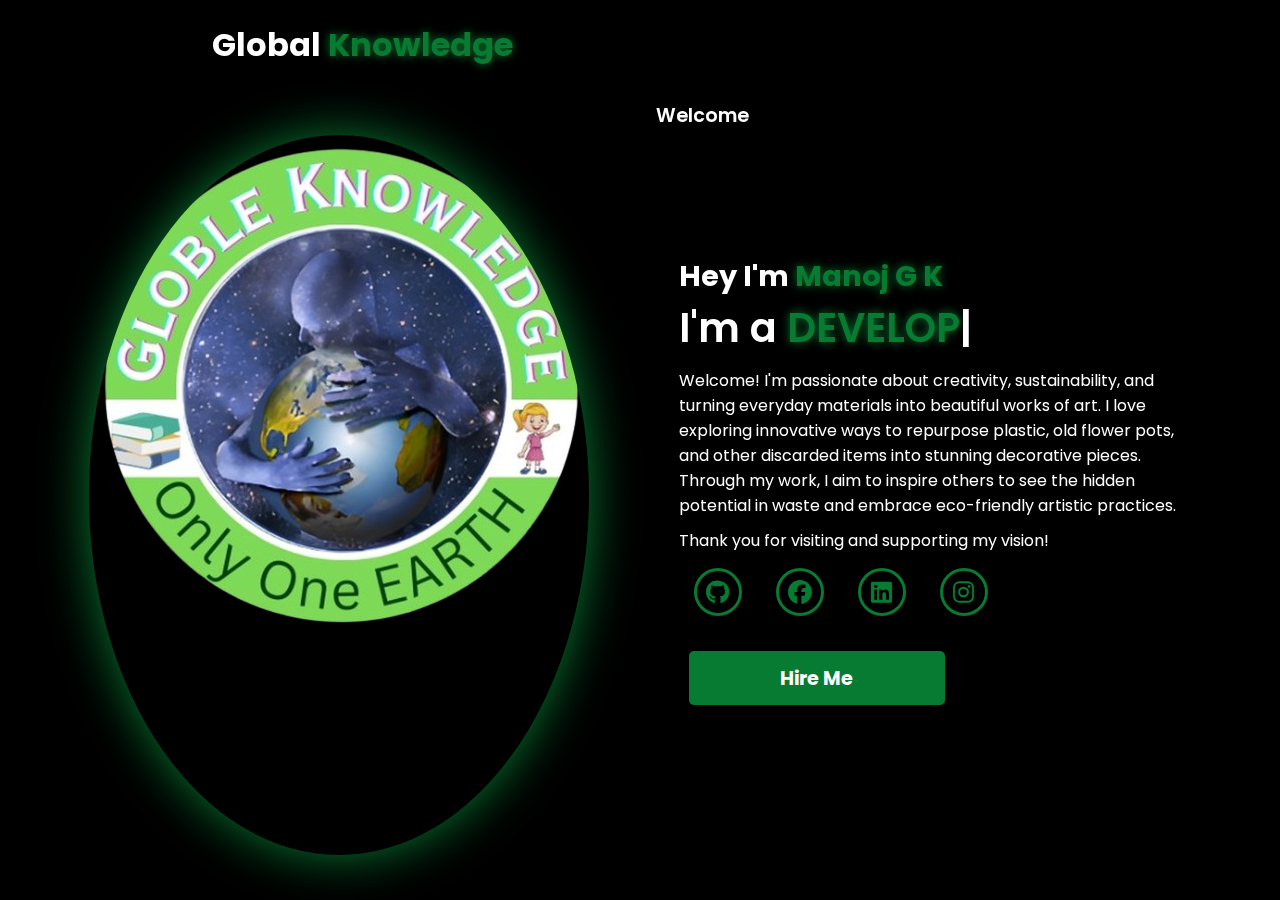
<file: about.html>
<!DOCTYPE html>
<html lang="en">
<head>
    <meta charset="UTF-8">
    <meta name="viewport" content="width=device-width, initial-scale=1.0">
    <link rel="stylesheet" href="https://cdnjs.cloudflare.com/ajax/libs/font-awesome/6.5.1/css/all.min.css">
    <link rel="stylesheet" href="https://unpkg.com/aos@next/dist/aos.css" />
    <link rel="stylesheet" href="./assets/css/style.css">
    <title>About Me</title>
    <link rel="icon" type="image/png" href="./Geetha/logo.png">
</head>
<body>
    <nav>
        <div class="nav-container">
            <div class="logo" data-aos="zoom-in" data-aos-duration="1000" style=" ">
                Global <span>Knowledge</span>
            </div>
            <div class="links">
                <div class="btn" data-aos="fade-up" data-aos-duration="1500" data-aos-delay="500">
                    <a href="./assets/7cd5fafe-90f0-46d3-98ca-46aef4e62ba3.pdf" download="resume.pdf" style="top: 70px; right:300px;">Welcome</a>
                </div>
            </div>
            <i class="fa-solid fa-bars hamburg" onclick="hamburg()"></i>
        </div>
        <div class="dropdown">
            <div class="links">
                <a href="./assets/7cd5fafe-90f0-46d3-98ca-46aef4e62ba3.pdf" download="resume.pdf" style="top: 70px; right:300px;">Welcome</a>
                <i class="fa-solid fa-xmark cancel" onclick="cancel()"></i>
            </div>
        </div>
    </nav>
    <section>
        <div class="main-container">
            <div class="image" data-aos="zoom-out" data-aos-duration="3000">
                <img src="./Geetha/logo.png" alt="">
            </div>
            <div class="content">
                <h1 data-aos="fade-left" data-aos-duration="1500" data-aos-delay="700">Hey I'm <span>Manoj G K</span></h1>
                <div class="typewriter" data-aos="fade-right" data-aos-duration="1500" data-aos-delay="900">I'm a <span class="typewriter-text"></span><label for="">|</label></div>
                <p data-aos="flip-down" data-aos-duration="1500" data-aos-delay="1100">Welcome! I'm passionate about creativity, sustainability, and turning everyday materials into beautiful works of art. I love exploring innovative ways to repurpose plastic, old flower pots, and other discarded items into stunning decorative pieces. Through my work, I aim to inspire others to see the hidden potential in waste and embrace eco-friendly artistic practices.</p>
                <p data-aos="flip-down" data-aos-duration="1500" data-aos-delay="1100">Thank you for visiting and supporting my vision!</p>
                <div class="social-links">
                    <a href="https://github.com/Manojgk-2002" data-aos="fade-up" data-aos-duration="1500" data-aos-delay="1300"><i class="fa-brands fa-github"></i></a>
                    <a href="https://www.facebook.com/profile.php?id=61552069886822" data-aos="fade-up" data-aos-duration="1500" data-aos-delay="1400"><i class="fa-brands fa-facebook"></i></a>
                    <a href="https://www.linkedin.com/in/manoj-gk-3a4878264/" data-aos="fade-up" data-aos-duration="1500" data-aos-delay="1500"><i class="fa-brands fa-linkedin"></i></a>
                    <a href="https://www.instagram.com/globalknowledge4/" data-aos="fade-up" data-aos-duration="1500" data-aos-delay="1600"><i class="fa-brands fa-instagram"></i></a>
                </div>
                <div class="btn" data-aos="zoom-in" data-aos-duration="1500" data-aos-delay="1800">
                    <a href="./assets/7cd5fafe-90f0-46d3-98ca-46aef4e62ba3.pdf" download="resume.pdf" style="top: 80px; right:300px;"><button style="margin-left: 10px;">Hire Me</button> </a>
                    
                    </a>
                </div>
            </div>
        </div>
    </section>
    <script src="https://unpkg.com/aos@next/dist/aos.js"></script>
    <script>
        AOS.init({ offset: 0 });
    </script>
    <script src="assets/js/script.js"></script>
</body>
</html>
</file>
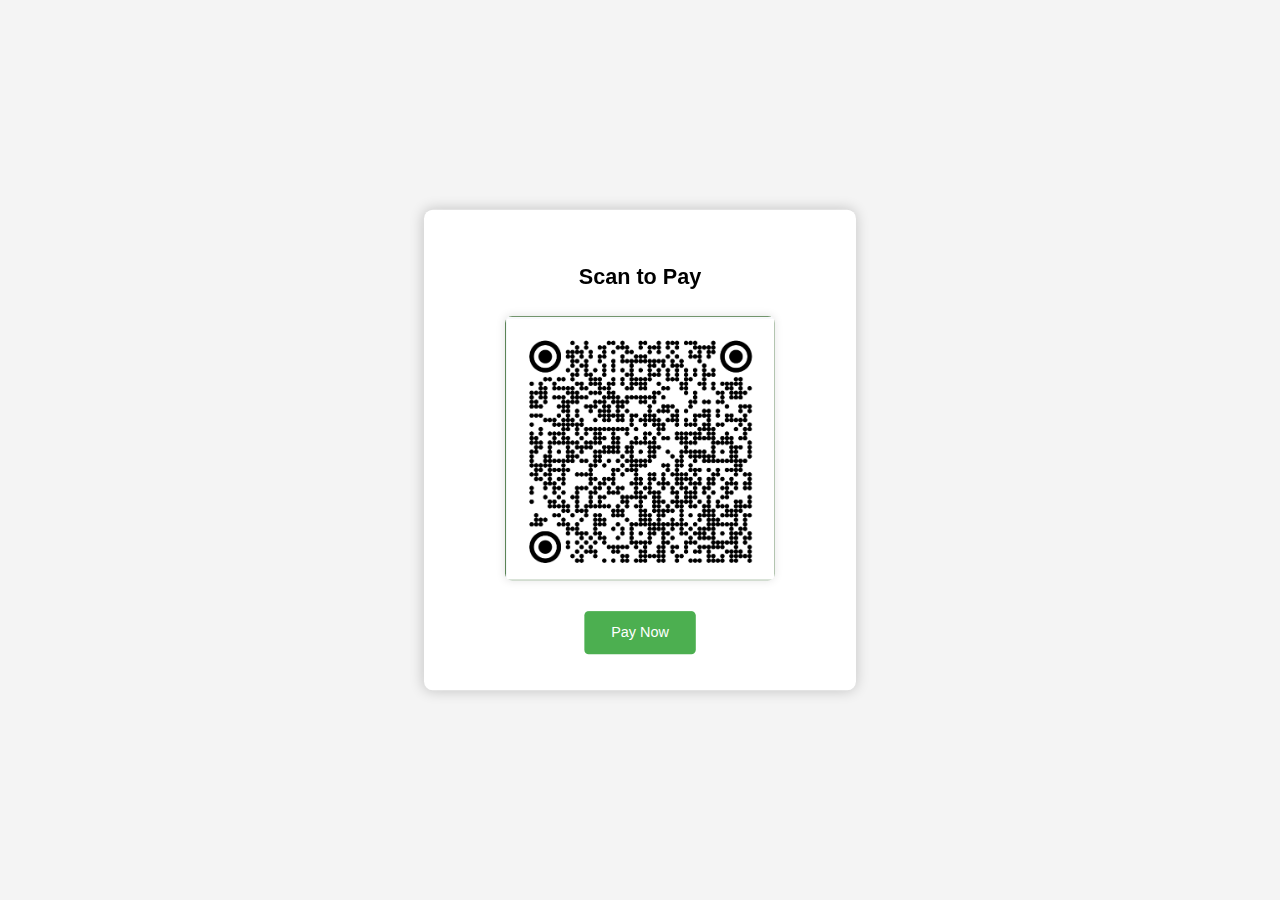
<file: payment.html>
<!DOCTYPE html>
<html lang="en">
<head>
    <meta charset="UTF-8">
    <meta name="viewport" content="width=device-width, initial-scale=1.0">
    <title>Support</title>
        
    <link rel="icon" type="image/png" href="./Geetha/logo.png">
    <style>
        /* General Styles */
        body {
            font-family: Arial, sans-serif;
            background-color: #f4f4f4;
            display: flex;
            justify-content: center;
            align-items: center;
            height: 100vh;
            margin: 0;
            animation: fadeIn 1.5s ease-in-out;
        }

        /* Container Animation */
        .container {
            background-color: #fff;
            padding: 40px;
            border-radius: 10px;
            box-shadow: 0 0 15px rgba(0, 0, 0, 0.2);
            text-align: center;
            max-width: 400px;
            width: 100%;
            transform: scale(0.9);
            animation: popUp 0.8s ease-in-out forwards;
        }

        /* QR Code Animation */
        .qr-code {
            margin: 30px 0;
            transition: transform 0.3s ease-in-out;
        }

        .qr-code img {
            width: 100%;
            max-width: 300px;
            border-radius: 8px;
            box-shadow: 0 0 10px rgba(0, 0, 0, 0.1);
        }

        /* Hover Effect on QR Code */
        .qr-code:hover {
            transform: scale(1.05);
        }

        /* Button Styles */
        .button {
            background-color: #4CAF50;
            color: white;
            padding: 15px 30px;
            border: none;
            border-radius: 5px;
            cursor: pointer;
            font-size: 16px;
            transition: background 0.3s ease-in-out, transform 0.2s ease-in-out;
            animation: pulse 2s infinite;
        }

        .button:hover {
            background-color: #45a049;
            transform: scale(1.1);
        }

        .button:active {
            transform: scale(0.95);
        }

        /* Animations */
        @keyframes fadeIn {
            from { opacity: 0; }
            to { opacity: 1; }
        }

        @keyframes popUp {
            from { transform: scale(0.9); opacity: 0; }
            to { transform: scale(1); opacity: 1; }
        }

        @keyframes pulse {
            0% { box-shadow: 0 0 10px rgba(76, 175, 80, 0.3); }
            50% { box-shadow: 0 0 20px rgba(76, 175, 80, 0.6); }
            100% { box-shadow: 0 0 10px rgba(76, 175, 80, 0.3); }
        }

        /* Responsive Design */
        @media (max-width: 600px) {
            .container {
                padding: 20px;
            }
            .button {
                padding: 10px 20px;
                font-size: 14px;
            }
        }
    </style>
</head>
<body>

    <div class="container">
        <h2>Scan to Pay</h2>
        <div class="qr-code">
            <img src="Geetha/Screenshot 2025-03-09 101410.png" alt="QR Code">
        </div>
        <button class="button" id="payButton">Pay Now</button>
    </div>

    <script>
        // Button Click Animation with Delay
        document.getElementById("payButton").addEventListener("click", function() {
            let button = this;
            button.innerText = "Processing...";
            button.style.backgroundColor = "#ffa500"; // Change color to orange
            button.style.transform = "scale(0.95)";

            setTimeout(() => {
                button.innerText = "Redirecting...";
                button.style.backgroundColor = "#007bff"; // Change color to blue
            }, 2000);

            setTimeout(() => {
                button.innerText = "Pay Now";
                button.style.backgroundColor = "#4CAF50"; // Reset color
                button.style.transform = "scale(1)";
                // Simulate redirect (you can replace with actual payment gateway)
                alert("Redirecting to Payment Gateway...");
            }, 4000);
        });
    </script>

</body>
</html>
</file>
<file: assets/css/style.css>
@import url('https://fonts.googleapis.com/css2?family=Poppins:wght@100;200;300;400;500;600&display=swap');
*{
    padding: 0;
    margin: 0;
    font-family: 'Poppins', sans-serif;
    box-sizing: border-box;
}
body{
    width: 100%;
    height: 100vh;
    overflow: hidden;
    background-color: black;
}
nav{
    width: 100%;
    height: 10vh;
    position: sticky;
}
.nav-container{
    width: 100%;
    height: 100%;
    display: flex;
    justify-content: space-around;
    align-items: center;
}
.logo{
    color: white;
    font-size: 2rem;
    font-weight: bold;
}
.logo span{
    color: #077b32;
    text-shadow: 0 0 10px #077b32;
}
.hamburg,
.cancel{
    cursor: pointer;
    position: absolute;
    right: 15px;
    top: 10px;
    color: white;
    display: none;
    font-size: clamp(2.5rem, 0.5rem + 5vw, 3rem);
}
.nav-container .links{
    display: flex;
}
.nav-container .links a{
    position: relative;
    font-size: 1.2rem;
    color: white;
    margin: 0 20px;
    text-decoration: none;
    font-weight: 550;
    transition: 0.3s linear;
}
.nav-container .links a::before{
    position: absolute;
    content: "";
    bottom: -3px;
    left: 0;
    width: 0%;
    height: 3px;
    background-color: #077b32;
    transition: 0.2s linear;
}
.nav-container .links a:hover::before{
    width: 100%;
}
.nav-container .links a:hover{
    color: #077b32;
}
.dropdown{
    z-index: 100;
    position: absolute;
    top: 0;
    transform: translateY(-500px);
    width: 100%;
    height: auto;
    backdrop-filter: blur(4px) brightness(40%);
    box-shadow:  0 0 20px black;
    transition: 0.2s linear;
}
.dropdown .links a{
    display: flex;
    color: white;
    text-decoration: none;
    justify-content: center;
    padding: 15px 0;
    align-items: center;
    transition: 0.2s linear;
}
.dropdown .links a:hover{
    background-color: #077b32;
}
section{
    width: 100%;
    height: 90vh;
}
.main-container{
    width: 100%;
    height: 100%;
    display: flex;
    justify-content: space-evenly;
    align-items: center;
}
.main-container .image{
    width: 500px;
    height: 80vh;
    border-radius: 100%;
    overflow: hidden;
    box-shadow: 0 0 50px #077b32;
}
.main-container .image img{
    width: 100%;
}
.main-container .image:hover{
    animation: animate 1.5s ease-in-out infinite;
}
@keyframes animate {
    0%{
        scale: 1;
    }
    50%{
        scale: 1.05;
    }
    100%{
        scale: 1;
    }
}
.main-container .content{
    color: white;
    width: 40%;
    min-height: 100px;
}
.content h1{
    font-size: clamp(1rem, 1rem + 5vw, 1.8rem);
}
.content h1 span{
    color: #077b32;
    text-shadow: 0  0 10px #077b32;
}
.content .typewriter{
    font-size: clamp(1rem, 1rem + 5vw, 2.5rem);
    font-weight: 600;
}
.content .typewriter-text{
    color: #077b32;
    text-shadow: 0 0 10px #077b32;
}
.content p{
    font-size: clamp(0.4rem , 0.2rem + 9vw, 1rem);
    margin: 10px 0;
}
.social-links i{
    display: inline-flex;
    justify-content: center;
    align-items: center;
    width: 3rem;
    height: 3rem;
    background-color: transparent;
    border: 0.2rem solid #077b32;
    border-radius: 50%;
    color: #077b32;
    margin: 5px 15px;
    font-size: 1.5rem;
    transition: 0.2s linear;
}
.social-links i:hover{
    scale: 1.3;
    color: black;
    background-color: #077b32;
    filter: drop-shadow(0 0 10px #077b32);
}
.content button{
    width: 50%;
    height: 6vh;
    margin: 30px;
    background-color: #077b32;
    color: white;
    border: none;
    outline: none;
    font-size: 120%;
    font-weight: 700;
    border-radius: 5px;
    transition: 0.2s linear;
}
.content button:hover{
    scale: 1.1;
    color: #077b32;
    border: 2px solid #077b32;
    background-color: transparent;
    font-weight: 700;
    box-shadow: 0 0 40px #077b32;
}
@media (max-width:884px) {
    nav .logo{
        position: absolute;
        top: 16px;
        left: 15px;
        font-size: 1.5rem;
    }
    .main-container {
        display: flex;
        flex-direction: column;
    }
    .nav-container .links{
        display: none;
    }
    .hamburg,
    .cancel{
        display: block;
    }
    .main-container .content{
        width: 80%;
    }
    .social-links i{
        width: 2.5rem;
        height: 2.5rem;
        font-size: 1.5rem;
    }
    .main-container .image{
        z-index: -1;
        width: 50%;
        height: 60%;
    }
}
@media (max-width:440px){
    .main-container .image{
        width: 50%;
        height: 60%;
        margin-bottom: 0px;
    }
    .main-container .content{
        width: 80%;
    }
    .main-container button{
        margin-top: 15px;
    }
}
</file>
